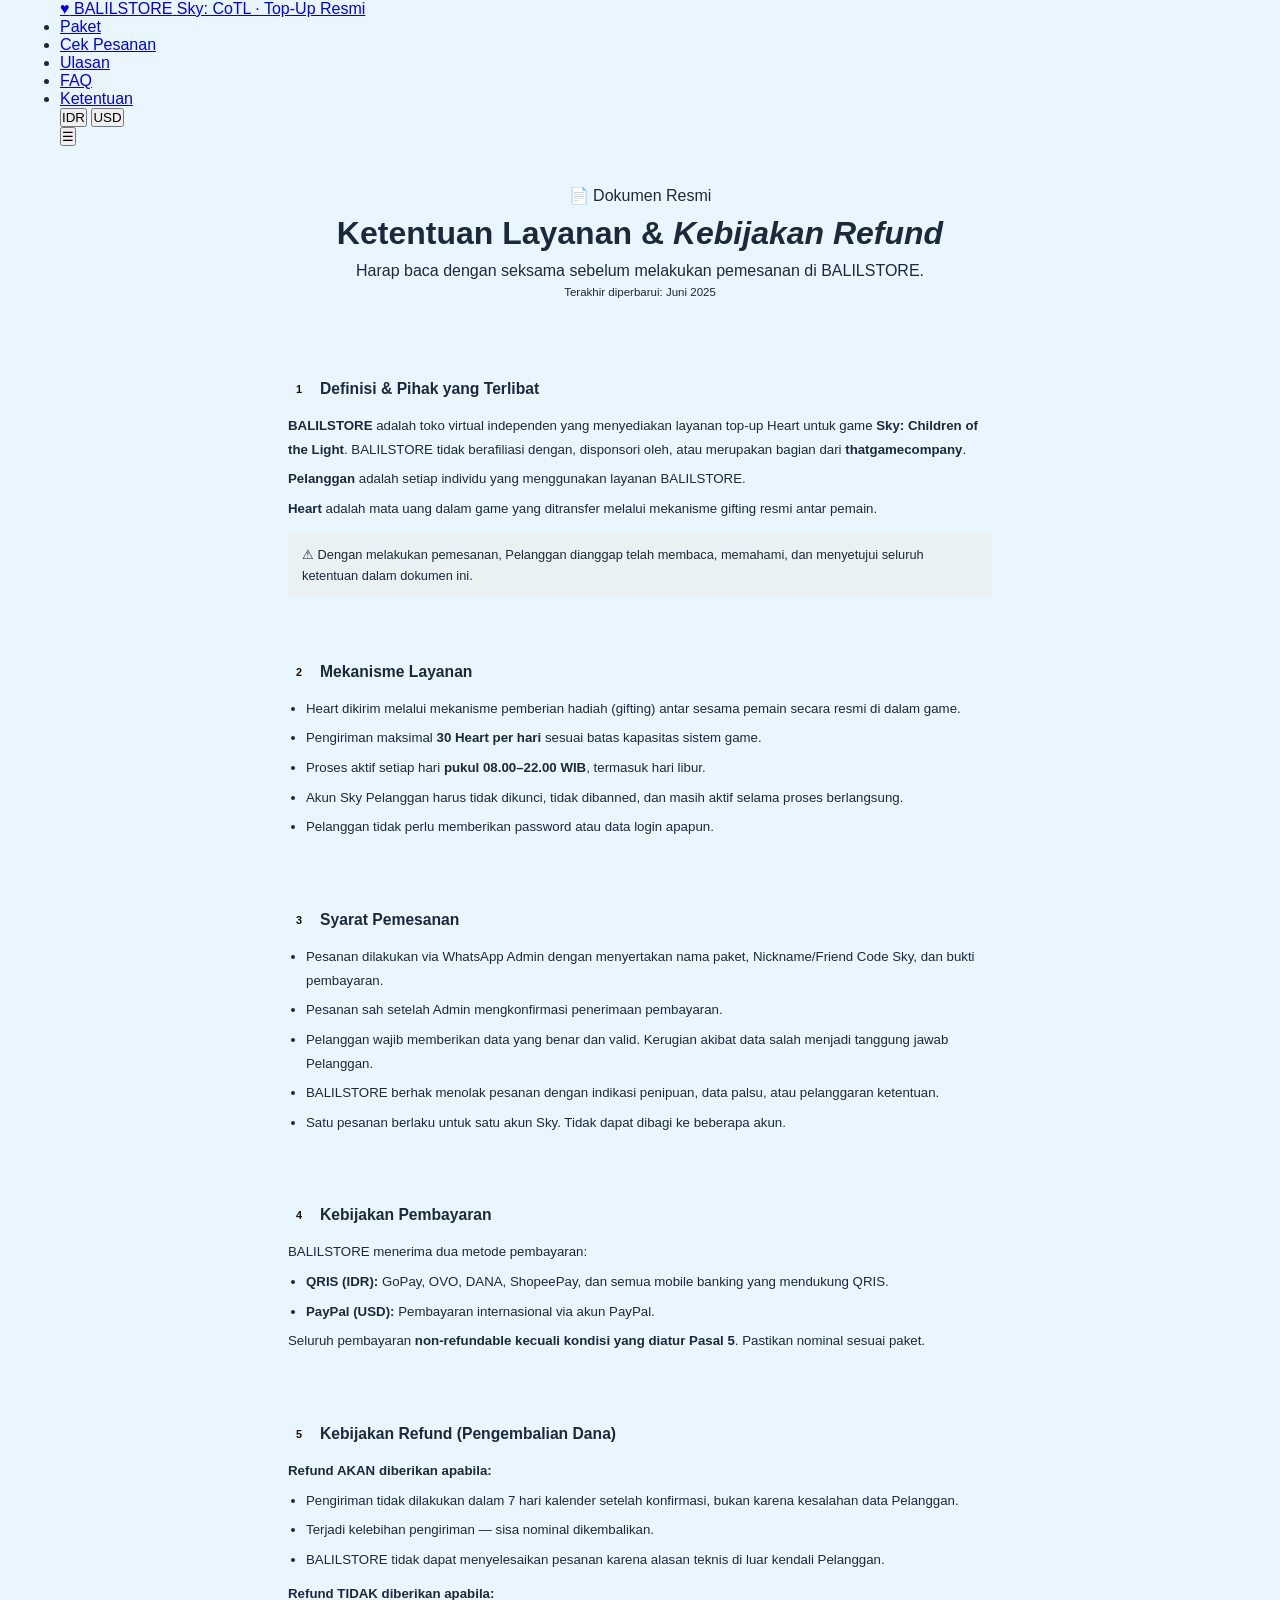
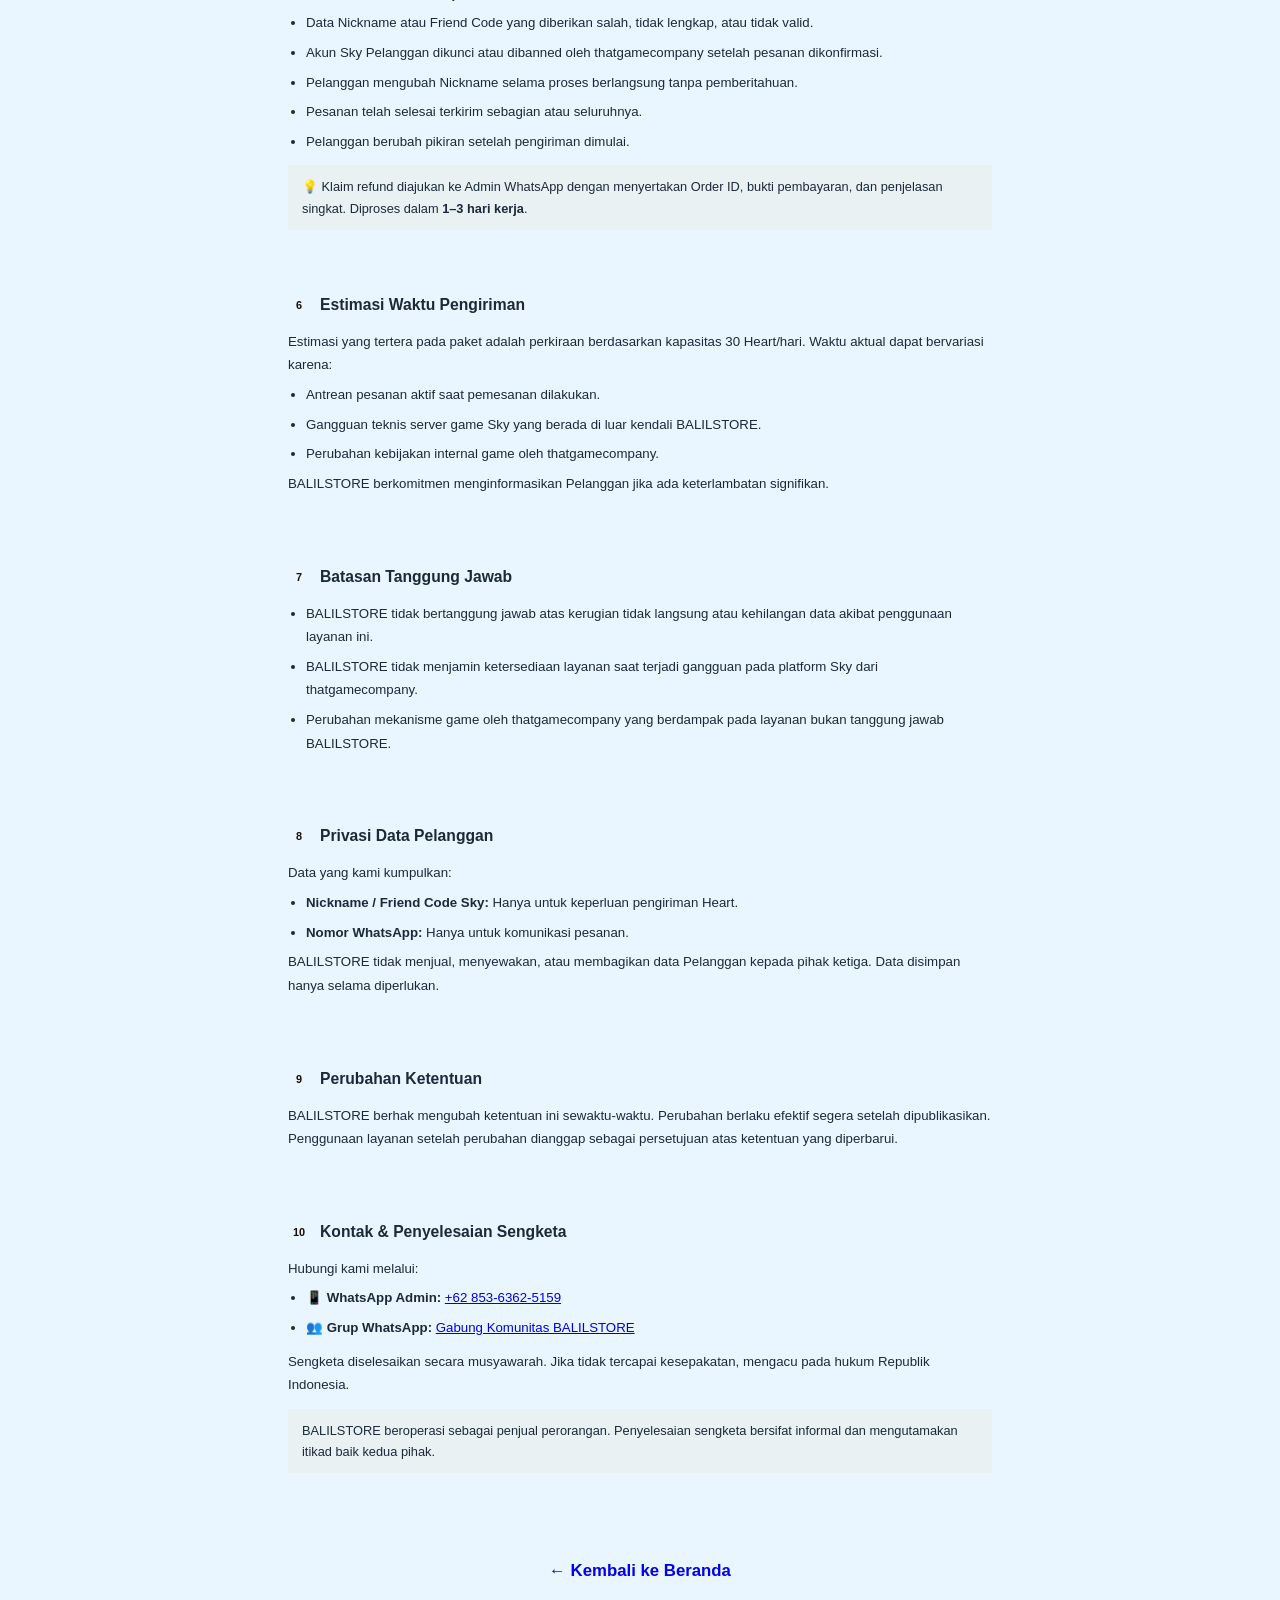
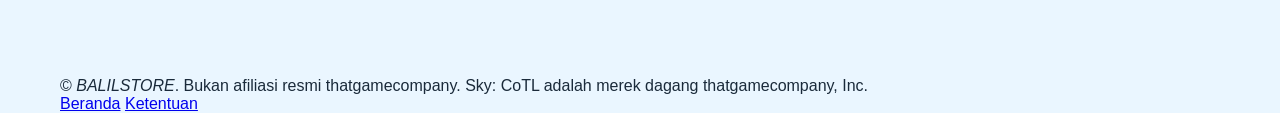
<file: terms.html>
<!DOCTYPE html>
<html lang="id">
<head>
  <meta charset="UTF-8" />
  <meta name="viewport" content="width=device-width, initial-scale=1.0" />
  <meta name="description" content="Ketentuan Layanan dan Kebijakan Refund BALILSTORE — Top-Up Heart Sky: Children of the Light." />
  <meta name="theme-color" content="#08111a" />
  <link rel="icon" href="data:image/svg+xml,<svg xmlns='http://www.w3.org/2000/svg' viewBox='0 0 100 100'><text y='.9em' font-size='90'>♥</text></svg>" />
  <link rel="stylesheet" href="css/style.css" />
  <title>Ketentuan Layanan & Refund — BALILSTORE</title>
  <style>
    .terms-page { padding-top: calc(var(--nav-h) + 56px); padding-bottom: 80px; }
    .terms-hero { text-align: center; padding: 40px 0 52px; }
    .terms-hero .sec-title { margin: 10px 0 10px; }
    .terms-date { font-size: 0.72rem; color: var(--c-dim); margin-top: 6px; }
    .terms-body { max-width: 760px; margin-inline: auto; display: flex; flex-direction: column; gap: 14px; }
    .tc-card {
      background: var(--c-surface-1); border: 1px solid var(--c-border); border-radius: var(--r-lg); padding: 28px 28px 22px;
    }
    .tc-card:hover { border-color: var(--c-border-gold); }
    .tc-title {
      display: flex; align-items: center; gap: 10px;
      font-family: var(--font-display); font-size: 0.98rem; font-weight: 600;
      color: var(--c-gold); margin-bottom: 14px;
    }
    .tc-num {
      background: var(--c-gold); color: #1a0e00; width: 22px; height: 22px; border-radius: 50%;
      font-family: var(--font-ui); font-size: 0.68rem; font-weight: 800;
      display: inline-flex; align-items: center; justify-content: center; flex-shrink: 0;
    }
    .tc-card p, .tc-card li { font-size: 0.83rem; color: var(--c-dim); line-height: 1.78; margin-bottom: 6px; }
    .tc-card ul { padding-left: 18px; margin-bottom: 0; }
    .tc-card ul li::marker { color: var(--c-gold); }
    .tc-card strong { color: var(--c-white); }
    .tc-hl {
      background: rgba(222,176,104,0.08); border-left: 3px solid var(--c-gold);
      border-radius: 0 var(--r-sm) var(--r-sm) 0; padding: 11px 14px;
      font-size: 0.8rem; color: var(--c-sky); margin-top: 12px; line-height: 1.65;
    }
    .tc-hl strong { color: var(--c-gold); }
    .terms-back { text-align: center; margin-top: 36px; }
  </style>
</head>
<body>

  <nav id="nav" role="navigation" aria-label="Navigasi">
    <div class="container">
      <div class="nav-wrap">
        <a href="index.html" class="nav-brand">
          <span class="nav-brand-icon">♥</span>
          <span class="nav-brand-text">
            <span class="nav-brand-name">BALILSTORE</span>
            <span class="nav-brand-sub">Sky: CoTL · Top-Up Resmi</span>
          </span>
        </a>
        <ul id="nav-links" class="nav-links">
          <li><a href="index.html#packages">Paket</a></li>
          <li><a href="index.html#tracking">Cek Pesanan</a></li>
          <li><a href="index.html#reviews">Ulasan</a></li>
          <li><a href="index.html#faq">FAQ</a></li>
          <li><a href="terms.html" aria-current="page">Ketentuan</a></li>
        </ul>
        <div class="nav-right">
          <div class="currency-toggle">
            <button class="btn-cur on" id="btn-idr">IDR</button>
            <button class="btn-cur"    id="btn-usd">USD</button>
          </div>
          <button class="btn-menu" id="btn-menu" aria-label="Menu" aria-expanded="false">☰</button>
        </div>
      </div>
    </div>
  </nav>

  <div class="container terms-page">
    <div class="terms-hero reveal">
      <span class="sec-eye">📄 Dokumen Resmi</span>
      <h1 class="sec-title">Ketentuan Layanan &amp; <em>Kebijakan Refund</em></h1>
      <p class="sec-lead">Harap baca dengan seksama sebelum melakukan pemesanan di BALILSTORE.</p>
      <p class="terms-date">Terakhir diperbarui: Juni 2025</p>
    </div>

    <div class="terms-body">

      <div class="tc-card reveal">
        <div class="tc-title"><span class="tc-num">1</span> Definisi &amp; Pihak yang Terlibat</div>
        <p><strong>BALILSTORE</strong> adalah toko virtual independen yang menyediakan layanan top-up Heart untuk game <strong>Sky: Children of the Light</strong>. BALILSTORE tidak berafiliasi dengan, disponsori oleh, atau merupakan bagian dari <strong>thatgamecompany</strong>.</p>
        <p><strong>Pelanggan</strong> adalah setiap individu yang menggunakan layanan BALILSTORE.</p>
        <p><strong>Heart</strong> adalah mata uang dalam game yang ditransfer melalui mekanisme gifting resmi antar pemain.</p>
        <div class="tc-hl">⚠ Dengan melakukan pemesanan, Pelanggan dianggap telah membaca, memahami, dan menyetujui seluruh ketentuan dalam dokumen ini.</div>
      </div>

      <div class="tc-card reveal">
        <div class="tc-title"><span class="tc-num">2</span> Mekanisme Layanan</div>
        <ul>
          <li>Heart dikirim melalui mekanisme pemberian hadiah (gifting) antar sesama pemain secara resmi di dalam game.</li>
          <li>Pengiriman maksimal <strong>30 Heart per hari</strong> sesuai batas kapasitas sistem game.</li>
          <li>Proses aktif setiap hari <strong>pukul 08.00–22.00 WIB</strong>, termasuk hari libur.</li>
          <li>Akun Sky Pelanggan harus tidak dikunci, tidak dibanned, dan masih aktif selama proses berlangsung.</li>
          <li>Pelanggan tidak perlu memberikan password atau data login apapun.</li>
        </ul>
      </div>

      <div class="tc-card reveal">
        <div class="tc-title"><span class="tc-num">3</span> Syarat Pemesanan</div>
        <ul>
          <li>Pesanan dilakukan via WhatsApp Admin dengan menyertakan nama paket, Nickname/Friend Code Sky, dan bukti pembayaran.</li>
          <li>Pesanan sah setelah Admin mengkonfirmasi penerimaan pembayaran.</li>
          <li>Pelanggan wajib memberikan data yang benar dan valid. Kerugian akibat data salah menjadi tanggung jawab Pelanggan.</li>
          <li>BALILSTORE berhak menolak pesanan dengan indikasi penipuan, data palsu, atau pelanggaran ketentuan.</li>
          <li>Satu pesanan berlaku untuk satu akun Sky. Tidak dapat dibagi ke beberapa akun.</li>
        </ul>
      </div>

      <div class="tc-card reveal">
        <div class="tc-title"><span class="tc-num">4</span> Kebijakan Pembayaran</div>
        <p>BALILSTORE menerima dua metode pembayaran:</p>
        <ul>
          <li><strong>QRIS (IDR):</strong> GoPay, OVO, DANA, ShopeePay, dan semua mobile banking yang mendukung QRIS.</li>
          <li><strong>PayPal (USD):</strong> Pembayaran internasional via akun PayPal.</li>
        </ul>
        <p>Seluruh pembayaran <strong>non-refundable kecuali kondisi yang diatur Pasal 5</strong>. Pastikan nominal sesuai paket.</p>
      </div>

      <div id="refund" class="tc-card reveal">
        <div class="tc-title"><span class="tc-num">5</span> Kebijakan Refund (Pengembalian Dana)</div>
        <p><strong>Refund AKAN diberikan apabila:</strong></p>
        <ul>
          <li>Pengiriman tidak dilakukan dalam 7 hari kalender setelah konfirmasi, bukan karena kesalahan data Pelanggan.</li>
          <li>Terjadi kelebihan pengiriman — sisa nominal dikembalikan.</li>
          <li>BALILSTORE tidak dapat menyelesaikan pesanan karena alasan teknis di luar kendali Pelanggan.</li>
        </ul>
        <p style="margin-top:10px"><strong>Refund TIDAK diberikan apabila:</strong></p>
        <ul>
          <li>Data Nickname atau Friend Code yang diberikan salah, tidak lengkap, atau tidak valid.</li>
          <li>Akun Sky Pelanggan dikunci atau dibanned oleh thatgamecompany setelah pesanan dikonfirmasi.</li>
          <li>Pelanggan mengubah Nickname selama proses berlangsung tanpa pemberitahuan.</li>
          <li>Pesanan telah selesai terkirim sebagian atau seluruhnya.</li>
          <li>Pelanggan berubah pikiran setelah pengiriman dimulai.</li>
        </ul>
        <div class="tc-hl">💡 Klaim refund diajukan ke Admin WhatsApp dengan menyertakan Order ID, bukti pembayaran, dan penjelasan singkat. Diproses dalam <strong>1–3 hari kerja</strong>.</div>
      </div>

      <div class="tc-card reveal">
        <div class="tc-title"><span class="tc-num">6</span> Estimasi Waktu Pengiriman</div>
        <p>Estimasi yang tertera pada paket adalah perkiraan berdasarkan kapasitas 30 Heart/hari. Waktu aktual dapat bervariasi karena:</p>
        <ul>
          <li>Antrean pesanan aktif saat pemesanan dilakukan.</li>
          <li>Gangguan teknis server game Sky yang berada di luar kendali BALILSTORE.</li>
          <li>Perubahan kebijakan internal game oleh thatgamecompany.</li>
        </ul>
        <p>BALILSTORE berkomitmen menginformasikan Pelanggan jika ada keterlambatan signifikan.</p>
      </div>

      <div class="tc-card reveal">
        <div class="tc-title"><span class="tc-num">7</span> Batasan Tanggung Jawab</div>
        <ul>
          <li>BALILSTORE tidak bertanggung jawab atas kerugian tidak langsung atau kehilangan data akibat penggunaan layanan ini.</li>
          <li>BALILSTORE tidak menjamin ketersediaan layanan saat terjadi gangguan pada platform Sky dari thatgamecompany.</li>
          <li>Perubahan mekanisme game oleh thatgamecompany yang berdampak pada layanan bukan tanggung jawab BALILSTORE.</li>
        </ul>
      </div>

      <div id="privacy" class="tc-card reveal">
        <div class="tc-title"><span class="tc-num">8</span> Privasi Data Pelanggan</div>
        <p>Data yang kami kumpulkan:</p>
        <ul>
          <li><strong>Nickname / Friend Code Sky:</strong> Hanya untuk keperluan pengiriman Heart.</li>
          <li><strong>Nomor WhatsApp:</strong> Hanya untuk komunikasi pesanan.</li>
        </ul>
        <p>BALILSTORE tidak menjual, menyewakan, atau membagikan data Pelanggan kepada pihak ketiga. Data disimpan hanya selama diperlukan.</p>
      </div>

      <div class="tc-card reveal">
        <div class="tc-title"><span class="tc-num">9</span> Perubahan Ketentuan</div>
        <p>BALILSTORE berhak mengubah ketentuan ini sewaktu-waktu. Perubahan berlaku efektif segera setelah dipublikasikan. Penggunaan layanan setelah perubahan dianggap sebagai persetujuan atas ketentuan yang diperbarui.</p>
      </div>

      <div class="tc-card reveal">
        <div class="tc-title"><span class="tc-num">10</span> Kontak &amp; Penyelesaian Sengketa</div>
        <p>Hubungi kami melalui:</p>
        <ul>
          <li>📱 <strong>WhatsApp Admin:</strong> <a href="https://wa.me/6285363625159" target="_blank" rel="noopener">+62 853-6362-5159</a></li>
          <li>👥 <strong>Grup WhatsApp:</strong> <a href="https://chat.whatsapp.com/JelUbSutCNVAIOtcGoy6Uy" target="_blank" rel="noopener">Gabung Komunitas BALILSTORE</a></li>
        </ul>
        <p style="margin-top:10px">Sengketa diselesaikan secara musyawarah. Jika tidak tercapai kesepakatan, mengacu pada hukum Republik Indonesia.</p>
        <div class="tc-hl">BALILSTORE beroperasi sebagai penjual perorangan. Penyelesaian sengketa bersifat informal dan mengutamakan itikad baik kedua pihak.</div>
      </div>

      <div class="terms-back">
        <a href="index.html" class="btn btn-gold">← Kembali ke Beranda</a>
      </div>

    </div>
  </div>

  <footer role="contentinfo">
    <div class="container">
      <div class="foot-bottom" style="padding-top:0;border-top:none">
        <p class="foot-copy">&copy; <span id="footer-year"></span> <em>BALILSTORE</em>. Bukan afiliasi resmi thatgamecompany. Sky: CoTL adalah merek dagang thatgamecompany, Inc.</p>
        <div class="foot-legal">
          <a href="index.html">Beranda</a>
          <a href="terms.html">Ketentuan</a>
        </div>
      </div>
    </div>
  </footer>

  <div id="toast-wrap" aria-live="polite"></div>

  <script src="config/data.js"></script>
  <script src="js/main.js"></script>
</body>
</html>
</file>
<file: css/style.css>
/* ========================================
   JALUSTORE - Main Styles (Final)
   ======================================== */

/* ===== RESET & BASE ===== */
* {
  margin: 0;
  padding: 0;
  box-sizing: border-box;
}

html {
  scroll-behavior: smooth;
  -webkit-font-smoothing: antialiased;
  -moz-osx-font-smoothing: grayscale;
}

body {
  font-family: 'Inter', -apple-system, BlinkMacSystemFont, 'Segoe UI', Roboto, sans-serif;
  background: #08111f;
  color: #eef6ff;
  overflow-x: hidden;
  transition: background 0.3s ease, color 0.3s ease;
  min-height: 100vh;
}

/* ===== CONTAINER ===== */
.container {
  max-width: 1200px;
  margin: 0 auto;
  padding: 0 1.25rem;
}

/* ===== SECTION TITLES ===== */
.section-title {
  font-family: 'Poppins', 'Inter', sans-serif;
  font-size: clamp(1.75rem, 4vw, 2.5rem);
  font-weight: 700;
  text-align: center;
  color: rgba(255, 255, 255, 0.9);
  margin-bottom: 0.5rem;
  line-height: 1.2;
}

.section-subtitle {
  text-align: center;
  color: rgba(255, 255, 255, 0.4);
  font-size: 0.875rem;
  margin-bottom: 2.5rem;
  max-width: 600px;
  margin-left: auto;
  margin-right: auto;
}

/* ===== LOADING SCREEN ===== */
#loader {
  position: fixed;
  inset: 0;
  z-index: 9999;
  background: linear-gradient(135deg, #050e1a, #0a1f3a);
  display: flex;
  align-items: center;
  justify-content: center;
  transition: opacity 0.5s ease;
  pointer-events: none;
}

#loader.hidden {
  opacity: 0;
}

.loader-content {
  font-family: 'Poppins', sans-serif;
  font-size: clamp(1.5rem, 4vw, 2.5rem);
  font-weight: 700;
  color: rgba(255, 255, 255, 0.8);
  animation: pulse 1.5s ease-in-out infinite;
}

/* ===== GLASS CARD ===== */
.glass-card {
  background: rgba(255, 255, 255, 0.04);
  backdrop-filter: blur(12px);
  -webkit-backdrop-filter: blur(12px);
  border: 1px solid rgba(255, 255, 255, 0.06);
  transition: all 0.3s ease;
}

.glass-card:hover {
  transform: translateY(-4px);
  border-color: rgba(255, 255, 255, 0.12);
  box-shadow: 0 16px 32px -12px rgba(0, 0, 0, 0.2);
}

/* ===== BUTTONS ===== */
.btn {
  display: inline-flex;
  align-items: center;
  justify-content: center;
  padding: 0.7rem 1.8rem;
  border-radius: 60px;
  font-weight: 600;
  font-size: 0.95rem;
  text-decoration: none;
  transition: all 0.3s ease;
  cursor: pointer;
  border: 1px solid transparent;
  gap: 0.5rem;
  min-height: 48px;
}

.btn:focus-visible {
  outline: 2px solid #4AA3FF;
  outline-offset: 2px;
}

.btn-primary {
  background: rgba(255, 255, 255, 0.05);
  backdrop-filter: blur(8px);
  -webkit-backdrop-filter: blur(8px);
  border-color: rgba(255, 255, 255, 0.08);
  color: white;
  box-shadow: 0 8px 30px rgba(0, 0, 0, 0.1);
}

.btn-primary:hover {
  background: rgba(255, 255, 255, 0.12);
  transform: scale(1.03);
  border-color: rgba(255, 255, 255, 0.15);
}

.btn-whatsapp {
  background: #25D366;
  border-color: #25D366;
  color: white;
  box-shadow: 0 4px 16px rgba(37, 211, 102, 0.15);
}

.btn-whatsapp:hover {
  background: #1da851;
  transform: scale(1.03);
  box-shadow: 0 8px 24px rgba(37, 211, 102, 0.25);
}

/* ===== TRUST BADGE ===== */
.trust-badge {
  display: inline-flex;
  align-items: center;
  gap: 0.4rem;
  background: rgba(255, 215, 0, 0.08);
  border: 1px solid rgba(255, 215, 0, 0.15);
  padding: 0.3rem 1rem;
  border-radius: 60px;
  font-size: 0.75rem;
  color: #ffd700;
}

/* ===== SCROLL TOP BUTTON ===== */
.scroll-top {
  position: fixed;
  bottom: 5rem;
  right: 1rem;
  background: rgba(255, 255, 255, 0.05);
  backdrop-filter: blur(8px);
  -webkit-backdrop-filter: blur(8px);
  padding: 0.625rem 0.875rem;
  border-radius: 50%;
  border: 1px solid rgba(255, 255, 255, 0.05);
  color: rgba(255, 255, 255, 0.4);
  cursor: pointer;
  transition: all 0.3s ease;
  opacity: 0;
  pointer-events: none;
  z-index: 40;
  font-size: 1.25rem;
  line-height: 1;
}

.scroll-top.visible {
  opacity: 1;
  pointer-events: auto;
}

.scroll-top:hover {
  background: rgba(255, 255, 255, 0.1);
  color: rgba(255, 255, 255, 0.7);
  transform: translateY(-2px);
}

.scroll-top:focus-visible {
  outline: 2px solid #4AA3FF;
  outline-offset: 2px;
}

/* ===== HERO SECTION ===== */
.hero {
  position: relative;
  width: 100vw;
  height: 100vh;
  min-height: 600px;
  max-height: 900px;
  overflow: hidden;
  background: linear-gradient(180deg, #050e1a 0%, #0a1f3a 25%, #163a5e 55%, #2a5a8a 80%, #3d7bb5 100%);
  transition: background 0.3s ease;
}

.hero-container {
  position: relative;
  width: 100%;
  height: 100%;
  display: flex;
  align-items: center;
  justify-content: center;
}

.hero-content {
  position: relative;
  z-index: 10;
  display: flex;
  flex-direction: column;
  align-items: center;
  justify-content: center;
  text-align: center;
  padding: 0 1.5rem;
  color: white;
  text-shadow: 0 8px 40px rgba(0, 0, 0, 0.2);
  max-width: 800px;
}

.hero-image {
  width: 120px;
  height: 120px;
  object-fit: contain;
  margin-bottom: 0.5rem;
  border-radius: 50%;
  background: rgba(255,255,255,0.05);
  padding: 0.5rem;
  border: 2px solid rgba(255,255,255,0.1);
}

.hero-badges {
  display: flex;
  flex-wrap: wrap;
  gap: 0.5rem;
  justify-content: center;
  margin-bottom: 0.75rem;
}

.hero-title {
  font-family: 'Poppins', sans-serif;
  font-weight: 800;
  font-size: clamp(2.5rem, 10vw, 5.5rem);
  background: linear-gradient(135deg, #ffffff 0%, #c0e0ff 50%, #a0d0ff 80%);
  -webkit-background-clip: text;
  -webkit-text-fill-color: transparent;
  background-clip: text;
  filter: drop-shadow(0 0 60px rgba(74, 163, 255, 0.05));
  animation: titleGlow 6s ease-in-out infinite alternate;
}

.hero-subtitle {
  font-size: clamp(1rem, 2vw, 1.5rem);
  font-weight: 500;
  color: rgba(255, 255, 255, 0.7);
  margin-top: 0.25rem;
}

.hero-description {
  max-width: 520px;
  color: rgba(255, 255, 255, 0.4);
  margin-top: 0.75rem;
  font-size: clamp(0.875rem, 1.2vw, 1.125rem);
  line-height: 1.6;
}

.hero-actions {
  display: flex;
  flex-wrap: wrap;
  gap: 0.75rem;
  margin-top: 1.25rem;
  justify-content: center;
}

.hero-status {
  display: flex;
  align-items: center;
  gap: 0.5rem;
  margin-top: 1rem;
  font-size: 0.75rem;
  color: rgba(255, 255, 255, 0.3);
}

/* ===== HERO ATMOSPHERE ===== */
.sky-glow {
  position: absolute;
  inset: 0;
  background: radial-gradient(circle at 30% 20%, rgba(255, 255, 240, 0.04), transparent 60%);
  pointer-events: none;
  z-index: 1;
}

.sun-rays {
  position: absolute;
  top: -20%;
  left: -10%;
  width: 120%;
  height: 140%;
  background: radial-gradient(ellipse at 30% 20%, rgba(255, 230, 150, 0.05), transparent 55%);
  transform: rotate(-12deg);
  pointer-events: none;
  z-index: 0;
  animation: pulseGlow 8s ease-in-out infinite alternate;
}

.lens-flare {
  position: absolute;
  top: 8%;
  left: 15%;
  width: 50px;
  height: 50px;
  background: radial-gradient(circle, rgba(255, 255, 220, 0.3), rgba(255, 240, 180, 0) 70%);
  border-radius: 50%;
  filter: blur(4px);
  pointer-events: none;
  z-index: 2;
  animation: flareMove 14s infinite alternate;
}

.aurora {
  position: absolute;
  inset: 0;
  pointer-events: none;
  z-index: 0;
  overflow: hidden;
}

.aurora::before {
  content: '';
  position: absolute;
  width: 200%;
  height: 200%;
  top: -50%;
  left: -50%;
  background: radial-gradient(ellipse at 30% 40%, rgba(74, 163, 255, 0.02), transparent 40%),
              radial-gradient(ellipse at 70% 60%, rgba(135, 206, 235, 0.01), transparent 50%);
  animation: auroraShift 16s ease-in-out infinite alternate;
}

.island {
  position: absolute;
  border-radius: 60% 40% 50% 30% / 45% 50% 40% 55%;
  background: radial-gradient(ellipse at 30% 20%, rgba(180, 220, 255, 0.05), rgba(80, 140, 200, 0.01));
  backdrop-filter: blur(2px);
  border: 1px solid rgba(255, 255, 255, 0.02);
  pointer-events: none;
  z-index: 1;
}

.island-1 {
  width: 180px;
  height: 70px;
  bottom: 22%;
  left: 5%;
  animation: floatIsland 18s ease-in-out infinite;
}

.island-2 {
  width: 140px;
  height: 55px;
  bottom: 35%;
  right: 8%;
  animation: floatIsland 22s ease-in-out infinite reverse;
}

.cloud {
  position: absolute;
  background: radial-gradient(ellipse at 30% 40%, rgba(255, 255, 255, 0.06), rgba(200, 230, 255, 0.01) 70%);
  border-radius: 60% 40% 50% 30% / 45% 50% 40% 55%;
  filter: blur(6px);
  pointer-events: none;
  z-index: 1;
}

.cloud-1 {
  width: 400px;
  height: 100px;
  top: 12%;
  left: -200px;
  animation: driftCloud 70s linear infinite;
  opacity: 0.2;
}

.cloud-2 {
  width: 500px;
  height: 130px;
  top: 30%;
  left: -300px;
  animation: driftCloud 90s linear infinite;
  opacity: 0.1;
}

/* ===== LIGHT MODE HERO ===== */
html:not(.dark) .hero {
  background: linear-gradient(180deg, #c5e4ff 0%, #8fcbff 30%, #6ab0ff 60%, #87CEEB 80%, #d4eefe 100%);
}

html:not(.dark) .hero-title {
  background: linear-gradient(135deg, #0a2a4a 0%, #1a4a7a 50%, #2a5a8a 80%);
  -webkit-background-clip: text;
  -webkit-text-fill-color: transparent;
  background-clip: text;
}

html:not(.dark) .hero-subtitle {
  color: rgba(26, 42, 58, 0.7);
}

html:not(.dark) .hero-description {
  color: rgba(26, 42, 58, 0.5);
}

html:not(.dark) .hero-status {
  color: rgba(26, 42, 58, 0.3);
}

/* ===== TRUST SECTION ===== */
.trust-section {
  padding: 3rem 0;
  position: relative;
  z-index: 10;
}

.trust-grid {
  display: grid;
  grid-template-columns: repeat(2, 1fr);
  gap: 1rem;
}

.trust-card {
  padding: 1.25rem;
  border-radius: 1rem;
  text-align: center;
  border: 1px solid rgba(255, 255, 255, 0.05);
  transition: transform 0.3s ease, border-color 0.3s ease;
}

.trust-card:hover {
  transform: translateY(-4px);
  border-color: rgba(74, 163, 255, 0.2);
}

.trust-number {
  font-size: clamp(1.75rem, 4vw, 2.25rem);
  font-weight: 700;
  color: #4AA3FF;
}

.trust-label {
  color: rgba(255, 255, 255, 0.5);
  font-size: 0.875rem;
  margin-top: 0.25rem;
}

/* ===== PROMO BANNER ===== */
.promo-banner {
  max-width: 1200px;
  margin: -1rem auto 0;
  padding: 0 1rem;
  position: relative;
  z-index: 10;
}

.promo-content {
  background: rgba(255, 255, 255, 0.04);
  backdrop-filter: blur(12px);
  -webkit-backdrop-filter: blur(12px);
  border: 1px solid rgba(255, 255, 255, 0.05);
  border-radius: 1rem;
  padding: 0.75rem 1rem;
  display: flex;
  flex-wrap: wrap;
  align-items: center;
  justify-content: center;
  gap: 0.5rem;
  color: rgba(255, 255, 255, 0.7);
  font-size: 0.875rem;
}

.promo-title {
  font-weight: 600;
}

.promo-divider {
  color: rgba(255, 255, 255, 0.2);
  display: none;
}

.promo-badge {
  font-size: 0.75rem;
  background: rgba(255, 255, 255, 0.05);
  padding: 0.125rem 0.75rem;
  border-radius: 60px;
  border: 1px solid rgba(255, 255, 255, 0.05);
}

/* ===== PRODUCTS SECTION ===== */
.products-section {
  padding: 3.5rem 0;
  position: relative;
  z-index: 10;
}

.products-grid {
  display: grid;
  gap: 2rem;
}

.category-title {
  font-size: 1.125rem;
  font-weight: 600;
  color: #4AA3FF;
  margin-bottom: 1rem;
  display: flex;
  align-items: center;
  gap: 0.5rem;
}

.category-title span {
  background: rgba(74, 163, 255, 0.1);
  padding: 0.25rem 0.75rem;
  border-radius: 60px;
  font-size: 0.75rem;
  border: 1px solid rgba(74, 163, 255, 0.15);
}

.product-grid {
  display: grid;
  gap: 0.75rem;
}

/* ===== PRODUCT CARD (dengan efek shine) ===== */
.product-card {
  position: relative;
  overflow: hidden;
  background: rgba(255, 255, 255, 0.04);
  backdrop-filter: blur(12px);
  -webkit-backdrop-filter: blur(12px);
  border: 1px solid rgba(255, 255, 255, 0.06);
  border-radius: 1.25rem;
  padding: 1.25rem;
  transition: all 0.35s ease;
}

.product-card::before {
  content: '';
  position: absolute;
  inset: 0;
  background: linear-gradient(135deg, transparent, rgba(74, 163, 255, 0.05), transparent);
  opacity: 0;
  transition: opacity 0.4s ease;
  pointer-events: none;
  border-radius: 1.25rem;
}

.product-card:hover::before {
  opacity: 1;
}

.product-card:hover {
  transform: translateY(-6px);
  border-color: rgba(74, 163, 255, 0.15);
  box-shadow: 0 20px 40px -12px rgba(74, 163, 255, 0.08);
}

.product-card.best-seller {
  border-color: rgba(255, 215, 0, 0.15);
  background: rgba(255, 215, 0, 0.02);
}

.product-card .heart-icon {
  font-size: clamp(1.75rem, 4vw, 2.25rem);
  filter: drop-shadow(0 0 20px rgba(74, 163, 255, 0.05));
  transition: filter 0.4s ease;
}

.product-card:hover .heart-icon {
  filter: drop-shadow(0 0 40px rgba(74, 163, 255, 0.15));
}

.product-card .product-price {
  font-size: clamp(1rem, 2vw, 1.125rem);
  font-weight: 600;
  color: rgba(255, 255, 255, 0.9);
}

.product-card .product-actions {
  display: flex;
  gap: 0.5rem;
  margin-top: 0.75rem;
}

.product-card .btn-wa {
  flex: 1;
  background: #25D366;
  color: white;
  border: none;
  padding: 0.5rem 1rem;
  border-radius: 60px;
  font-weight: 600;
  font-size: 0.875rem;
  cursor: pointer;
  transition: all 0.2s ease;
  display: flex;
  align-items: center;
  justify-content: center;
  gap: 0.375rem;
  text-decoration: none;
  min-height: 44px;
}

.product-card .btn-wa:hover {
  background: #1da851;
  transform: scale(1.02);
}

.product-card .btn-wa:focus-visible {
  outline: 2px solid #4AA3FF;
  outline-offset: 2px;
}

.product-card .best-badge {
  position: absolute;
  top: -0.5rem;
  right: -0.5rem;
  background: linear-gradient(135deg, #f59e0b, #d97706);
  color: white;
  font-size: 0.625rem;
  font-weight: 700;
  padding: 0.25rem 0.75rem;
  border-radius: 60px;
  box-shadow: 0 4px 12px rgba(245, 158, 11, 0.3);
}

/* ===== PROOF SECTION ===== */
.proof-section {
  padding: 3rem 0;
  position: relative;
  z-index: 10;
}

.proof-grid {
  display: grid;
  grid-template-columns: repeat(2, 1fr);
  gap: 0.75rem;
}

.proof-card {
  padding: 0.5rem;
  border-radius: 0.75rem;
  border: 1px solid rgba(255, 255, 255, 0.05);
  overflow: hidden;
  transition: transform 0.3s ease;
  background: rgba(255,255,255,0.03);
}

.proof-card:hover {
  transform: scale(1.02);
}

.proof-image {
  width: 100%;
  height: 120px;
  object-fit: cover;
  border-radius: 0.5rem;
  display: block;
}

/* ===== HOW TO ORDER ===== */
.howto-section {
  padding: 3rem 0;
  position: relative;
  z-index: 10;
}

.howto-grid {
  display: grid;
  grid-template-columns: repeat(2, 1fr);
  gap: 0.75rem;
}

.howto-step {
  padding: 1rem;
  border-radius: 0.75rem;
  text-align: center;
  border: 1px solid rgba(255, 255, 255, 0.05);
  transition: transform 0.3s ease;
}

.howto-step:hover {
  transform: translateY(-3px);
}

.step-number {
  display: block;
  font-size: 1.25rem;
  font-weight: 700;
  color: #4AA3FF;
}

.step-text {
  font-size: 0.75rem;
  color: rgba(255, 255, 255, 0.6);
}

/* ===== TESTIMONIALS ===== */
.testimonials-section {
  padding: 3rem 0;
  position: relative;
  z-index: 10;
}

.carousel-wrapper {
  position: relative;
  overflow: hidden;
}

.carousel-track {
  display: flex;
  transition: transform 0.6s cubic-bezier(0.25, 0.46, 0.45, 0.94);
  will-change: transform;
}

.carousel-item {
  flex: 0 0 100%;
  padding: 0 0.5rem;
}

.carousel-btn {
  position: absolute;
  top: 50%;
  transform: translateY(-50%);
  background: rgba(255, 255, 255, 0.03);
  backdrop-filter: blur(8px);
  -webkit-backdrop-filter: blur(8px);
  border: 1px solid rgba(255, 255, 255, 0.05);
  color: rgba(255, 255, 255, 0.3);
  padding: 0.5rem 0.75rem;
  border-radius: 50%;
  cursor: pointer;
  transition: all 0.2s ease;
  font-size: 1.125rem;
  z-index: 10;
  width: 40px;
  height: 40px;
  display: flex;
  align-items: center;
  justify-content: center;
}

.carousel-btn:hover {
  background: rgba(255, 255, 255, 0.08);
  color: rgba(255, 255, 255, 0.6);
}

.carousel-btn:focus-visible {
  outline: 2px solid #4AA3FF;
  outline-offset: 2px;
}

.carousel-prev {
  left: 0;
}

.carousel-next {
  right: 0;
}

.carousel-dots {
  display: flex;
  justify-content: center;
  gap: 0.5rem;
  margin-top: 0.75rem;
}

.carousel-dot {
  width: 8px;
  height: 8px;
  border-radius: 50%;
  background: rgba(255, 255, 255, 0.1);
  transition: all 0.3s ease;
  cursor: pointer;
  border: none;
  padding: 0;
}

.carousel-dot.active {
  background: #4AA3FF;
  width: 24px;
  border-radius: 4px;
}

.carousel-dot:hover {
  background: rgba(255, 255, 255, 0.2);
}

.carousel-dot:focus-visible {
  outline: 2px solid #4AA3FF;
  outline-offset: 2px;
}

/* ===== TESTIMONIAL CARD ===== */
.testimonial-card {
  padding: 1.25rem;
  border-radius: 0.75rem;
  border: 1px solid rgba(255, 255, 255, 0.05);
  height: 100%;
  transition: transform 0.3s ease;
}

.testimonial-card:hover {
  transform: translateY(-2px);
}

.testimonial-card .stars {
  color: #fbbf24;
  font-size: 0.875rem;
}

.testimonial-card .testimonial-text {
  margin-top: 0.5rem;
  font-size: 0.875rem;
  color: rgba(255, 255, 255, 0.6);
  line-height: 1.6;
}

.testimonial-card .testimonial-author {
  margin-top: 0.5rem;
  font-size: 0.75rem;
  color: rgba(255, 255, 255, 0.25);
}

/* ===== FAQ ===== */
.faq-section {
  padding: 3rem 0;
  position: relative;
  z-index: 10;
}

.faq-container {
  max-width: 48rem;
  margin: 0 auto;
  display: flex;
  flex-direction: column;
  gap: 0.5rem;
}

.faq-item {
  border-radius: 0.75rem;
  overflow: hidden;
  border: 1px solid rgba(255, 255, 255, 0.05);
}

.faq-question {
  display: flex;
  justify-content: space-between;
  align-items: center;
  padding: 1rem;
  cursor: pointer;
  transition: background 0.2s ease;
  color: rgba(255, 255, 255, 0.7);
  font-weight: 500;
  border: none;
  background: transparent;
  width: 100%;
  text-align: left;
  font-size: 1rem;
  font-family: 'Inter', sans-serif;
}

.faq-question:hover {
  background: rgba(255, 255, 255, 0.02);
}

.faq-question:focus-visible {
  outline: 2px solid #4AA3FF;
  outline-offset: -2px;
}

.faq-question .faq-icon {
  font-size: 1.25rem;
  color: rgba(255, 255, 255, 0.3);
  transition: transform 0.3s ease;
  flex-shrink: 0;
  margin-left: 0.5rem;
}

.faq-question .faq-icon.open {
  transform: rotate(45deg);
}

.faq-answer {
  max-height: 0;
  overflow: hidden;
  transition: max-height 0.4s ease, opacity 0.3s ease;
  opacity: 0;
  padding: 0 1rem;
  color: rgba(255, 255, 255, 0.4);
  font-size: 0.875rem;
  line-height: 1.6;
}

.faq-answer.open {
  max-height: 200px;
  opacity: 1;
  padding: 0 1rem 1rem;
}

/* ===== FEATURES ===== */
.features-section {
  padding: 3rem 0;
  position: relative;
  z-index: 10;
}

.features-grid {
  display: grid;
  grid-template-columns: repeat(2, 1fr);
  gap: 0.75rem;
}

.feature-card {
  padding: 1rem;
  border-radius: 0.75rem;
  text-align: center;
  border: 1px solid rgba(255, 255, 255, 0.05);
  transition: transform 0.3s ease;
}

.feature-card:hover {
  transform: translateY(-3px);
}

.feature-icon {
  display: block;
  font-size: 1.75rem;
}

.feature-text {
  font-size: 0.75rem;
  font-weight: 600;
  color: rgba(255, 255, 255, 0.6);
}

/* ===== FOOTER ===== */
.footer {
  padding: 2rem 0;
  text-align: center;
  color: rgba(255, 255, 255, 0.3);
  border-top: 1px solid rgba(255, 255, 255, 0.03);
  backdrop-filter: blur(12px);
  -webkit-backdrop-filter: blur(12px);
  margin-top: 1.5rem;
  position: relative;
  z-index: 10;
}

.footer-brand {
  font-family: 'Poppins', sans-serif;
  font-size: 1.25rem;
  font-weight: 700;
  color: #4AA3FF;
}

.footer-links {
  display: flex;
  justify-content: center;
  gap: 1.25rem;
  margin: 0.75rem 0 0.5rem;
  font-size: 0.875rem;
}

.footer-links a {
  color: rgba(255, 255, 255, 0.4);
  text-decoration: none;
  transition: color 0.2s ease;
}

.footer-links a:hover {
  color: rgba(255, 255, 255, 0.8);
}

.footer-links a:focus-visible {
  outline: 2px solid #4AA3FF;
  outline-offset: 2px;
}

.footer-payment {
  margin: 0.5rem 0 1rem;
}

.payment-label {
  display: block;
  font-size: 0.75rem;
  color: rgba(255, 255, 255, 0.3);
  margin-bottom: 0.25rem;
}

.payment-icons {
  display: flex;
  justify-content: center;
  gap: 0.5rem;
  font-size: 0.8rem;
  color: rgba(255, 255, 255, 0.5);
  font-weight: 500;
}

.footer-disclaimer {
  font-size: 0.625rem;
  color: rgba(255, 255, 255, 0.15);
  max-width: 600px;
  margin: 0 auto;
  line-height: 1.6;
}

.footer-copy {
  font-size: 0.625rem;
  margin-top: 0.75rem;
  color: rgba(255, 255, 255, 0.1);
}

/* ===== FLOATING WHATSAPP ===== */
.wa-float {
  position: fixed;
  bottom: 1.5rem;
  right: 1.5rem;
  z-index: 100;
  text-decoration: none;
  animation: waBounce 2.5s ease-in-out infinite;
}

.wa-float:hover {
  animation-play-state: paused;
  transform: scale(1.05);
}

.wa-float-inner {
  position: relative;
  background: #25D366;
  padding: 0.875rem;
  border-radius: 50%;
  box-shadow: 0 8px 24px rgba(37, 211, 102, 0.2);
  transition: box-shadow 0.3s ease;
}

.wa-float-inner:hover {
  box-shadow: 0 12px 32px rgba(37, 211, 102, 0.3);
}

.wa-float:focus-visible {
  outline: 2px solid #4AA3FF;
  outline-offset: 2px;
}

.wa-icon {
  width: 1.25rem;
  height: 1.25rem;
  fill: white;
  display: block;
}

.wa-badge {
  position: absolute;
  top: -0.25rem;
  right: -0.25rem;
  background: #ef4444;
  color: white;
  font-size: 0.5rem;
  font-weight: 700;
  padding: 0.125rem 0.375rem;
  border-radius: 60px;
  animation: pulse 2s ease-in-out infinite;
}

.wa-label {
  position: absolute;
  bottom: -1.75rem;
  left: 50%;
  transform: translateX(-50%);
  font-size: 0.625rem;
  color: rgba(255, 255, 255, 0.25);
  white-space: nowrap;
}

/* ===== NAVBAR ===== */
.navbar {
  position: fixed;
  top: 0;
  left: 0;
  width: 100%;
  z-index: 50;
  padding: 0.625rem 0;
  background: rgba(5, 14, 26, 0.4);
  backdrop-filter: blur(12px);
  -webkit-backdrop-filter: blur(12px);
  border-bottom: 1px solid rgba(255, 255, 255, 0.02);
  transition: all 0.3s ease;
}

.navbar.scrolled {
  background: rgba(5, 14, 26, 0.75);
  box-shadow: 0 4px 30px rgba(0, 0, 0, 0.15);
}

.navbar-container {
  max-width: 1200px;
  margin: 0 auto;
  padding: 0 1.25rem;
  display: flex;
  justify-content: space-between;
  align-items: center;
}

.navbar-logo {
  font-family: 'Poppins', sans-serif;
  font-size: 1.5rem;
  font-weight: 700;
  color: rgba(255, 255, 255, 0.9);
  text-decoration: none;
  transition: font-size 0.3s ease;
}

.navbar.scrolled .navbar-logo {
  font-size: 1.25rem;
}

.navbar-menu {
  display: none;
  align-items: center;
  gap: 1.5rem;
  font-weight: 500;
  color: rgba(255, 255, 255, 0.5);
}

.nav-link {
  color: rgba(255, 255, 255, 0.5);
  text-decoration: none;
  transition: color 0.2s ease;
  padding: 0.25rem 0;
}

.nav-link:hover {
  color: rgba(255, 255, 255, 0.9);
}

.nav-link:focus-visible {
  outline: 2px solid #4AA3FF;
  outline-offset: 2px;
}

.theme-toggle {
  padding: 0.375rem;
  border-radius: 50%;
  background: rgba(255, 255, 255, 0.03);
  border: none;
  color: rgba(255, 255, 255, 0.5);
  cursor: pointer;
  transition: background 0.2s ease;
  font-size: 1rem;
  width: 36px;
  height: 36px;
  display: flex;
  align-items: center;
  justify-content: center;
}

.theme-toggle:hover {
  background: rgba(255, 255, 255, 0.08);
}

.theme-toggle:focus-visible {
  outline: 2px solid #4AA3FF;
  outline-offset: 2px;
}

.menu-toggle {
  display: block;
  background: none;
  border: none;
  font-size: 1.5rem;
  color: rgba(255, 255, 255, 0.6);
  cursor: pointer;
  padding: 0.25rem;
  width: 44px;
  height: 44px;
  display: flex;
  align-items: center;
  justify-content: center;
}

.menu-toggle:focus-visible {
  outline: 2px solid #4AA3FF;
  outline-offset: 2px;
}

.mobile-menu {
  display: none;
  padding: 0.5rem 1.25rem 1rem;
  background: rgba(0, 0, 0, 0.3);
  backdrop-filter: blur(12px);
  -webkit-backdrop-filter: blur(12px);
  border-top: 1px solid rgba(255, 255, 255, 0.03);
  flex-direction: column;
  gap: 0.5rem;
}

.mobile-menu.open {
  display: flex;
}

.mobile-link {
  color: rgba(255, 255, 255, 0.5);
  text-decoration: none;
  padding: 0.5rem 0;
  transition: color 0.2s ease;
  font-weight: 500;
}

.mobile-link:hover {
  color: rgba(255, 255, 255, 0.9);
}

.mobile-link:focus-visible {
  outline: 2px solid #4AA3FF;
  outline-offset: 2px;
}

.theme-toggle-mobile {
  padding: 0.375rem;
  border-radius: 50%;
  background: rgba(255, 255, 255, 0.03);
  border: none;
  color: rgba(255, 255, 255, 0.5);
  cursor: pointer;
  transition: background 0.2s ease;
  font-size: 1rem;
  width: fit-content;
  margin-top: 0.25rem;
  padding: 0.5rem 0.75rem;
}

.theme-toggle-mobile:hover {
  background: rgba(255, 255, 255, 0.08);
}

/* ===== LIGHT MODE OVERRIDES ===== */
html:not(.dark) body {
  background: #eaf6ff;
  color: #1a2a3a;
}

html:not(.dark) .glass-card {
  background: rgba(255, 255, 255, 0.55);
  border-color: rgba(255, 255, 255, 0.3);
}

html:not(.dark) .section-title {
  color: #1a2a3a;
}

html:not(.dark) .section-subtitle {
  color: #5a6a7a;
}

html:not(.dark) .trust-number {
  color: #2a5a8a;
}

html:not(.dark) .trust-label {
  color: #5a6a7a;
}

html:not(.dark) .promo-content {
  background: rgba(255, 255, 255, 0.6);
  color: #2a3a4a;
}

html:not(.dark) .promo-badge {
  background: rgba(0, 0, 0, 0.05);
  color: #3a4a5a;
}

html:not(.dark) .howto-step {
  background: rgba(255, 255, 255, 0.5);
  border-color: rgba(255, 255, 255, 0.3);
}

html:not(.dark) .step-text {
  color: #4a5a6a;
}

html:not(.dark) .feature-card {
  background: rgba(255, 255, 255, 0.5);
  border-color: rgba(255, 255, 255, 0.3);
}

html:not(.dark) .feature-text {
  color: #4a5a6a;
}

html:not(.dark) .proof-card {
  background: rgba(255, 255, 255, 0.5);
  border-color: rgba(255, 255, 255, 0.3);
}

html:not(.dark) .footer {
  border-top-color: rgba(0, 0, 0, 0.05);
}

html:not(.dark) .footer-links a {
  color: #5a6a7a;
}

html:not(.dark) .footer-links a:hover {
  color: #1a2a3a;
}

html:not(.dark) .footer-disclaimer {
  color: #7a8a9a;
}

html:not(.dark) .footer-copy {
  color: #8a9aaa;
}

html:not(.dark) .trust-badge {
  background: rgba(255, 215, 0, 0.15);
  border-color: rgba(255, 215, 0, 0.2);
}

html:not(.dark) .category-title {
  color: #2a5a8a;
}

html:not(.dark) .category-title span {
  background: rgba(74, 163, 255, 0.1);
  border-color: rgba(74, 163, 255, 0.15);
  color: #2a5a8a;
}

html:not(.dark) .scroll-top {
  background: rgba(255, 255, 255, 0.6);
  border-color: rgba(0, 0, 0, 0.05);
  color: #4a5a6a;
}

html:not(.dark) .scroll-top:hover {
  background: rgba(255, 255, 255, 0.8);
  color: #1a2a3a;
}

html:not(.dark) .wa-label {
  color: #5a6a7a;
}

html:not(.dark) .btn-primary {
  background: rgba(74, 163, 255, 0.1);
  border-color: rgba(74, 163, 255, 0.15);
  color: #1a2a3a;
}

html:not(.dark) .btn-primary:hover {
  background: rgba(74, 163, 255, 0.2);
}

html:not(.dark) .testimonial-card .testimonial-text {
  color: #4a5a6a;
}

html:not(.dark) .testimonial-card .testimonial-author {
  color: #6a7a8a;
}

html:not(.dark) .faq-question {
  color: #2a3a4a;
}

html:not(.dark) .faq-question .faq-icon {
  color: #5a6a7a;
}

html:not(.dark) .faq-answer {
  color: #4a5a6a;
}

html:not(.dark) .faq-item {
  border-color: rgba(0, 0, 0, 0.05);
}

html:not(.dark) .navbar {
  background: rgba(255, 255, 255, 0.5);
  border-bottom-color: rgba(255, 255, 255, 0.2);
}

html:not(.dark) .navbar.scrolled {
  background: rgba(255, 255, 255, 0.75);
}

html:not(.dark) .navbar-logo {
  color: #1a2a3a;
}

html:not(.dark) .nav-link {
  color: #4a5a6a;
}

html:not(.dark) .nav-link:hover {
  color: #1a2a3a;
}

html:not(.dark) .theme-toggle {
  color: #4a5a6a;
}

html:not(.dark) .theme-toggle:hover {
  background: rgba(0, 0, 0, 0.05);
}

html:not(.dark) .menu-toggle {
  color: #4a5a6a;
}

html:not(.dark) .mobile-menu {
  background: rgba(255, 255, 255, 0.6);
}

html:not(.dark) .mobile-link {
  color: #4a5a6a;
}

html:not(.dark) .mobile-link:hover {
  color: #1a2a3a;
}

html:not(.dark) .theme-toggle-mobile {
  color: #4a5a6a;
}

html:not(.dark) .theme-toggle-mobile:hover {
  background: rgba(0, 0, 0, 0.05);
}

html:not(.dark) .payment-icons {
  color: #4a5a6a;
}

html:not(.dark) .payment-label {
  color: #5a6a7a;
}

/* ===== SCROLLBAR ===== */
::-webkit-scrollbar {
  width: 5px;
  background: #08111f;
}

::-webkit-scrollbar-thumb {
  background: #2a5a8a;
  border-radius: 10px;
}

::-webkit-scrollbar-thumb:hover {
  background: #3d7bb5;
}

html:not(.dark) ::-webkit-scrollbar {
  background: #d4eefe;
}

html:not(.dark) ::-webkit-scrollbar-thumb {
  background: #4AA3FF;
}

/* ===== RESPONSIVE ===== */
@media (min-width: 640px) {
  .btn {
    padding: 0.85rem 2.5rem;
    font-size: 1.05rem;
    min-height: 52px;
  }
  
  .promo-divider {
    display: inline;
  }
  
  .howto-grid {
    grid-template-columns: repeat(5, 1fr);
    gap: 1rem;
  }
  
  .features-grid {
    grid-template-columns: repeat(3, 1fr);
    gap: 1rem;
  }
  
  .wa-float {
    bottom: 2rem;
    right: 2rem;
  }
  
  .wa-float-inner {
    padding: 1rem;
  }
  
  .wa-icon {
    width: 1.5rem;
    height: 1.5rem;
  }
}

@media (min-width: 768px) {
  .trust-grid {
    grid-template-columns: repeat(4, 1fr);
    gap: 1.5rem;
  }
  
  .products-grid {
    grid-template-columns: 1fr 1fr;
    gap: 2.5rem;
  }
  
  .proof-grid {
    grid-template-columns: repeat(4, 1fr);
    gap: 1rem;
  }
  
  .carousel-item {
    flex: 0 0 33.333%;
  }
  
  .navbar-menu {
    display: flex;
  }
  
  .menu-toggle {
    display: none;
  }
  
  .hero-image {
    width: 160px;
    height: 160px;
  }
}

@media (max-width: 767px) {
  .navbar-menu {
    display: none;
  }
  
  .menu-toggle {
    display: block;
  }
}

@media (max-width: 768px) {
  .lens-flare,
  .aurora,
  .mouse-glow {
    display: none !important;
  }
  
  .sun-rays {
    opacity: 0.3 !important;
  }
  
  .island {
    opacity: 0.4 !important;
  }
  
  .cloud {
    opacity: 0.12 !important;
  }
  
  .island-1 {
    width: 120px;
    height: 50px;
    bottom: 25%;
    left: 3%;
  }
  
  .island-2 {
    width: 100px;
    height: 40px;
    bottom: 40%;
    right: 3%;
  }
  
  .cloud-1 {
    width: 250px;
    height: 70px;
  }
  
  .cloud-2 {
    width: 350px;
    height: 90px;
  }
  
  .hero-image {
    width: 100px;
    height: 100px;
  }
  
  .proof-image {
    height: 80px;
  }
}

@media (prefers-reduced-motion: reduce) {
  *,
  *::before,
  *::after {
    animation-duration: 0.01ms !important;
    animation-iteration-count: 1 !important;
    transition-duration: 0.01ms !important;
    scroll-behavior: auto !important;
  }
}
</file>
